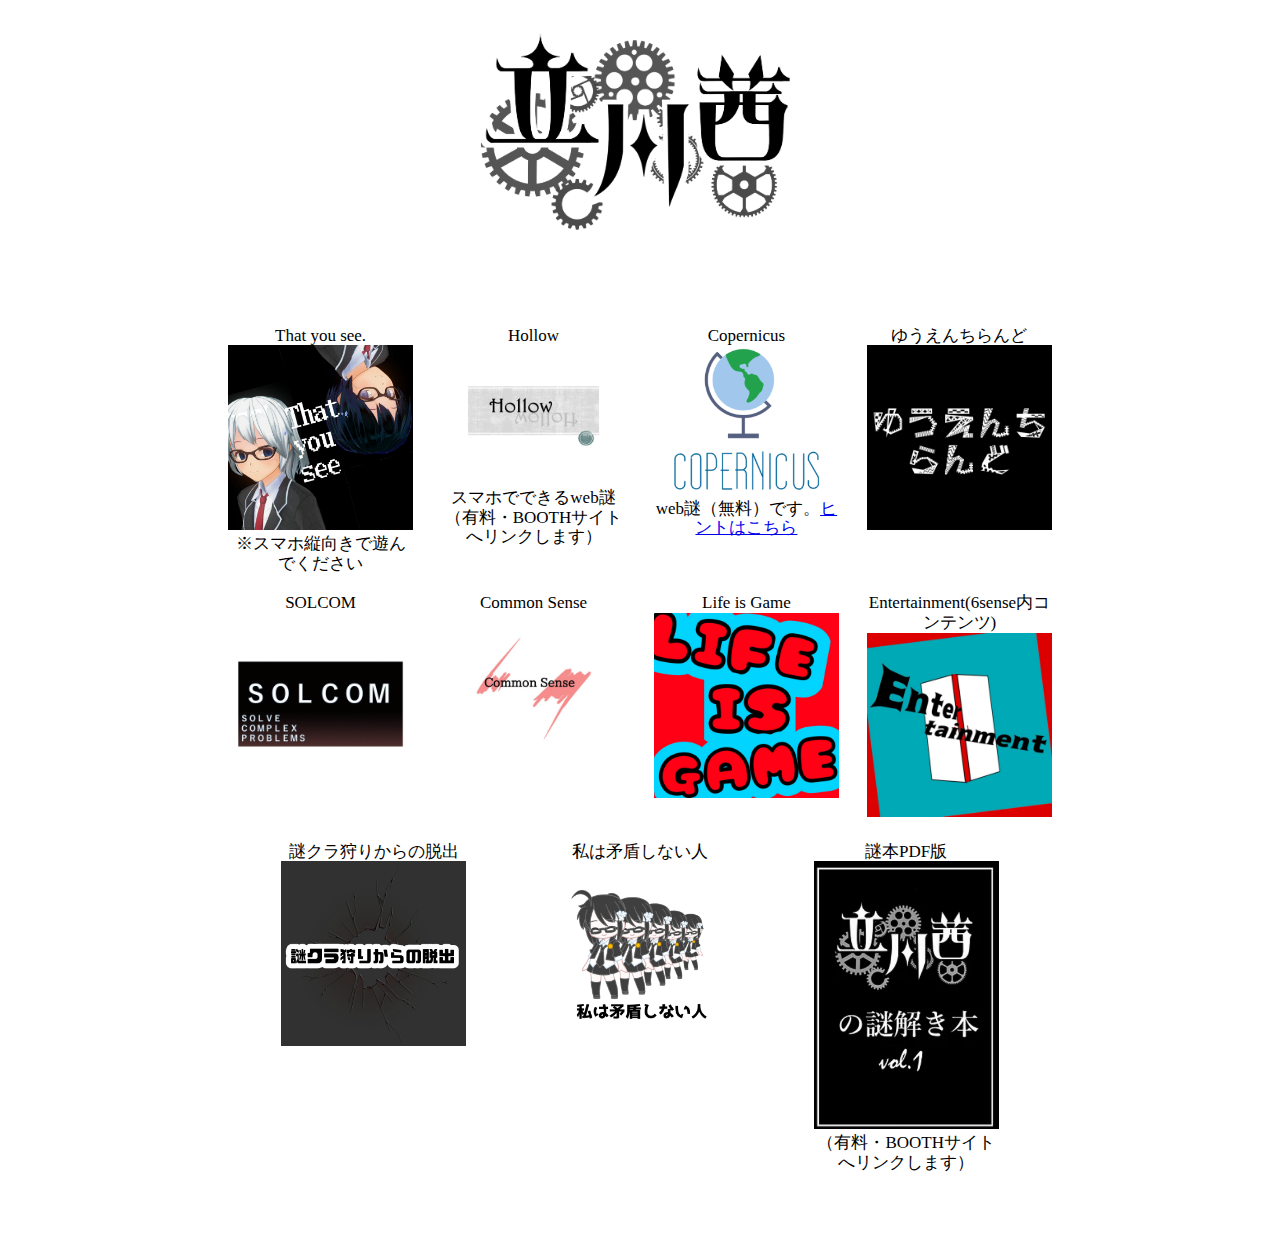
<file: index.html>
<!DOCTYPE html>
<html>
  <head>
    <meta charset="UTF-8">
    <title>立川茜</title>
    <link rel="icon" href="./favicon.ico">
    <link rel="stylesheet" href="./reset.css">
    <link rel="stylesheet" href="./index.css">
  <body>
    <div><img id="kuroakane" src="./image/kuroakane.png"></div>
    <!-- <div><img id="akanekimi" src="./image/akanekimi.png"></div> -->

    <div class="flexbox">

      <div class="card">
        <div>That you see.</div>
        <div>
          <a href="https://a2k-shin.site/thatyousee/thatyouseeintro.html">
            <img src="./image/tys.png">
          </a>
        </div>
        <div>※スマホ縦向きで遊んでください</div>
      </div>

      <div class="card">
        <div>Hollow</div>
        <div>
          <a href="https://tachikawaakane.booth.pm/items/2651429">
            <img src="./image/hollow.png">
          </a>
        </div>
        <div>スマホでできるweb謎（有料・BOOTHサイトへリンクします）</div>  
      </div>

      <div class="card">
        <div>Copernicus</div>
        <div>
          <!-- <a href="pro.html"> -->
          <a href="https://akanetachikawa.web.fc2.com/pro.html">
            <img src="./copernicus/image/logoo.png">
          </a>
        </div>  
        <!-- <div>web謎（無料）です。<a href="./copernicus/hint.html">ヒントはこちら</a></div> -->
        <div>web謎（無料）です。<a href="https://akanetachikawa.web.fc2.com/hint.html">ヒントはこちら</a></div>
      </div>

      <div class="card">
        <div>ゆうえんちらんど</div>
        <div>
          <a href="https://yuenchiland.wordpress.com/">
            <img src="./image/yuenchi.png">
          </a>
        </div>
      </div>

      <div class="card">
        <div>SOLCOM</div>
        <div>
          <a href="https://akanetachikawa.web.fc2.com/SOLCOM/home.html">
            <img src="./image/solcom.png">
          </a>
        </div>  
      </div>

      <div class="card">
        <div>Common Sense</div>
        <div>
          <a href="https://riddlecommonsense.wordpress.com/">
            <img src="./image/commonsense.png">
          </a>
        </div>  
      </div>

      <div class="card">
        <div>Life is Game</div>
        <div>
          <a href="https://lifeisgameriddle.wordpress.com/">
            <img src="./image/lifeisgame.png">
          </a>
        </div>  
      </div>

      <div class="card">
        <div>Entertainment(6sense内コンテンツ)</div>
        <div>
          <a href="https://sixsensesriddle.wordpress.com/">
            <img src="./image/Entertainment.png">
          </a>
        </div>
      </div>

      <div class="card">
        <div>謎クラ狩りからの脱出</div>
        <div>
          <a href="https://line.me/R/ti/p/%40ukt3794r">
            <img src="./image/nazokuragari.png">
          </a>
        </div>  
      </div>

      <div class="card">
        <div>私は矛盾しない人</div>
        <div>
          <a href="https://quiz-maker.site/quiz/play/eM0VHF20190128152220">
            <img src="./image/mujun.png">
          </a>
        </div>  
      </div>
            
      <div class="card">
        <div>謎本PDF版</div>
        <div>
          <a href="https://booth.pm/ja/items/3992774">
            <img src="./image/booth.jpeg">
          </a>
        </div>
        <div>（有料・BOOTHサイトへリンクします）</div>
      </div>

    </div>

    <!-- <div><a href="./nazo.html">その他謎解き</a></div>
    <div><a href="./ichimai.html">一枚謎置き場</a></div>
    <div><a href="./event.html">イベント記録</a></div> -->
    <!-- <div><a href="https://akanetachikawa.web.fc2.com/nazo.html">その他謎解き</a></div>
    <div><a href="https://akanetachikawa.web.fc2.com/ichimai.html">一枚謎置き場</a></div>
    <div><a href="https://akanetachikawa.web.fc2.com/event.html">イベント記録</a></div>
    <div><a href="https://toidas.net/entry/13164">立川茜診断（サービス終了）</a></div>
    <div><a href="https://akane.fanbox.cc/">pixivFANBOX</a></div> -->
  </body>
</html>
</file>
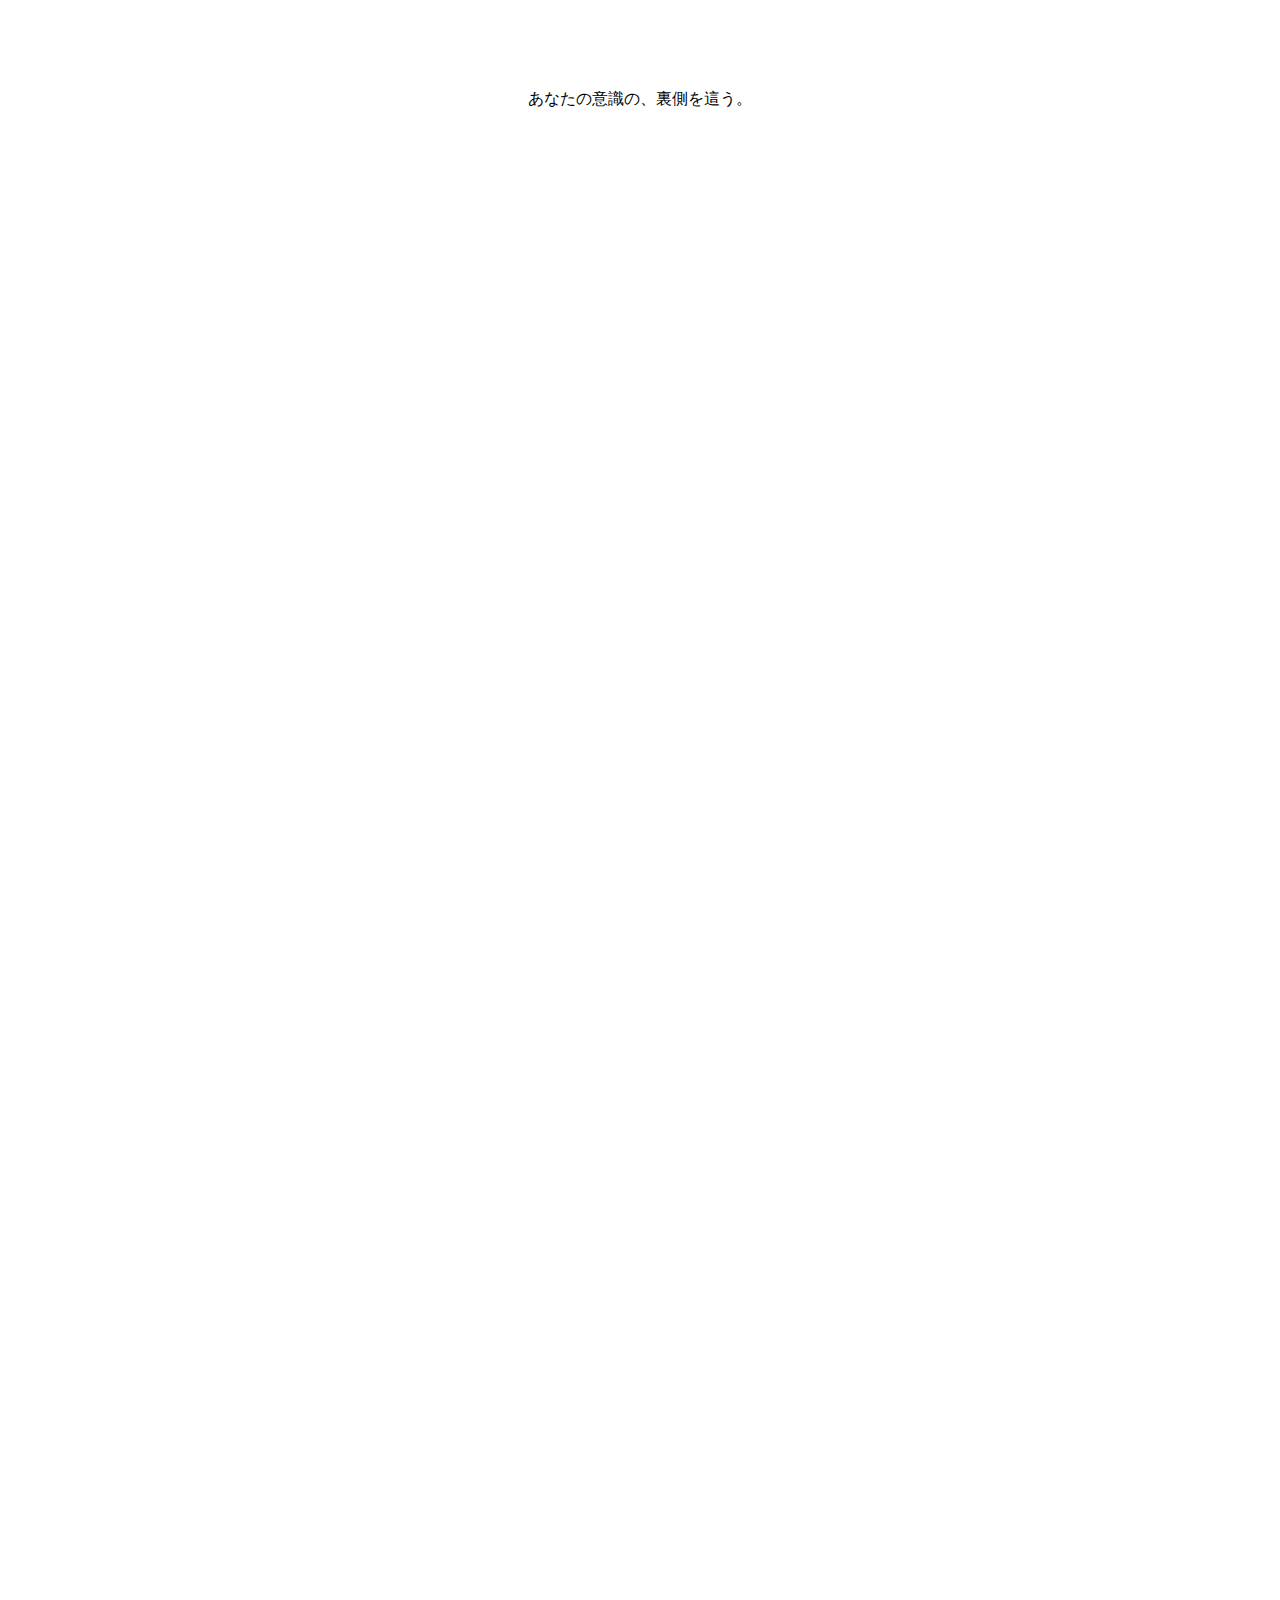
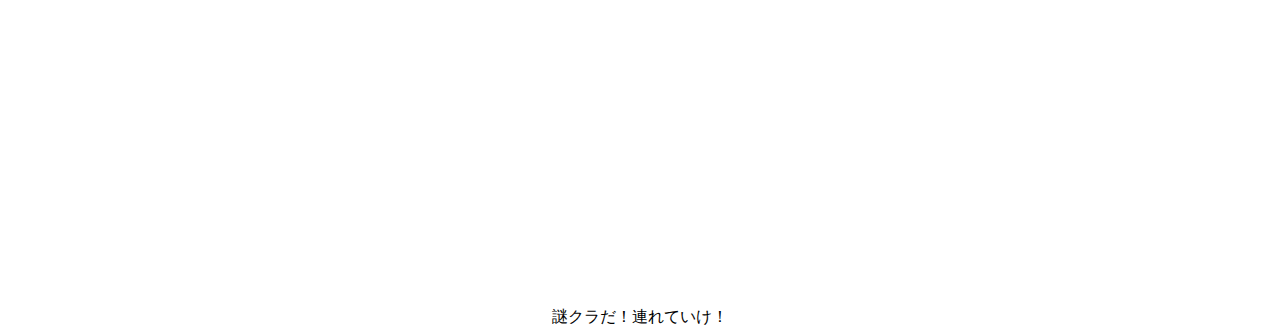
<file: home.html>
<!DOCTYPE html>
<html>
<head>
  <meta charset="UTF-8">
  <title>立川茜</title>
  <link rel="icon" href="./favicon.ico">
  <link rel="stylesheet" href="./reset.css">
  <link rel="stylesheet" href="./home.css">
</head>
<body>
  <div id="main">あなたの意識の、裏側を這う。</div>
  <div id="sub">謎クラだ！連れていけ！</div>
  
  <script>
    setTimeout(function(){
      window.location.href = './index.html';
    }, 5*1000);
  </script>
</body>
</html>
</file>
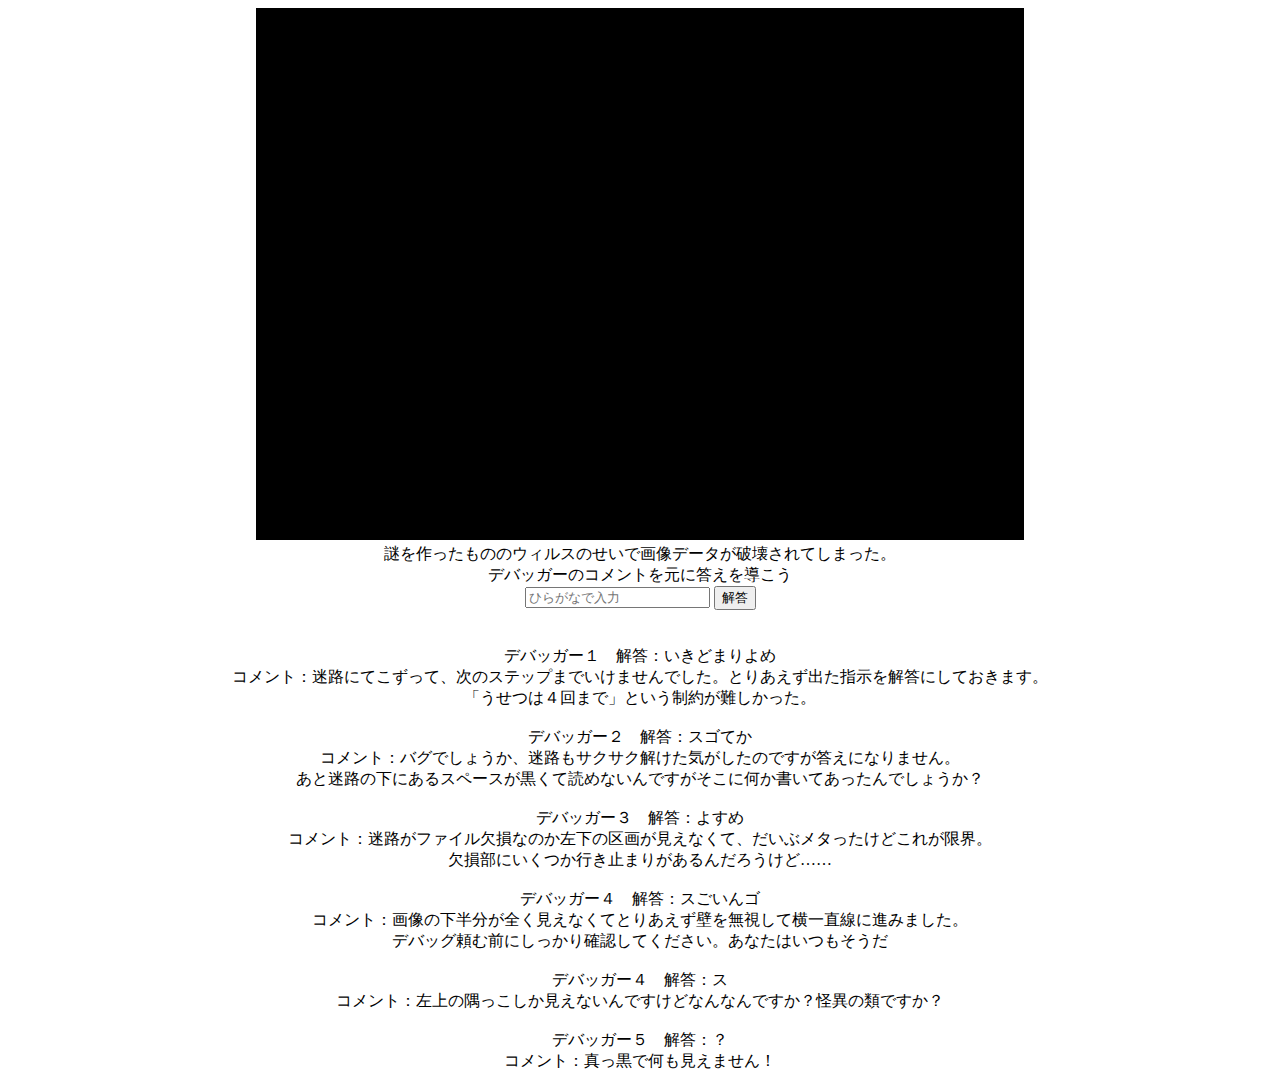
<file: nazo/murinandai.html>
<!DOCTYPE html>
<html lang="ja">
  <head>
    <meta charset="UTF-8">
    <title>むりなんだい２</title>
  </head>
  <body>
  <center>
    <img src="phantom1.png"><br>謎を作ったもののウィルスのせいで画像データが破壊されてしまった。<br>デバッガーのコメントを元に答えを導こう<br>
    

  <div style="text-align:center;">
<form name="f3">
  <input name="ans3" placeholder="ひらがなで入力"><input type="text" name="dummy" style="display:none;">
  <input type="button" value="解答" class="btn btn_primary" onclick="kotae3()" >
</form>
  <div id="disp">不正解</div>
<br><br>
    デバッガー１　解答：いきどまりよめ　<br>コメント：迷路にてこずって、次のステップまでいけませんでした。とりあえず出た指示を解答にしておきます。<br>「うせつは４回まで」という制約が難しかった。<br><br>
    デバッガー２　解答：スゴてか　<br>コメント：バグでしょうか、迷路もサクサク解けた気がしたのですが答えになりません。<br>あと迷路の下にあるスペースが黒くて読めないんですがそこに何か書いてあったんでしょうか？<br><br>
    デバッガー３　解答：よすめ　<br>コメント：迷路がファイル欠損なのか左下の区画が見えなくて、だいぶメタったけどこれが限界。<br>欠損部にいくつか行き止まりがあるんだろうけど……<br><Br>
    デバッガー４　解答：スごいんゴ　<br>コメント：画像の下半分が全く見えなくてとりあえず壁を無視して横一直線に進みました。<br>デバッグ頼む前にしっかり確認してください。あなたはいつもそうだ<br><Br>
    デバッガー４　解答：ス　<Br>コメント：左上の隅っこしか見えないんですけどなんなんですか？怪異の類ですか？<br><br>
    デバッガー５　解答：？　<br>コメント：真っ黒で何も見えません！
  </div>
  </center> 
<script type="text/javascript">
  document.getElementById("disp").style.display="none";
  function kotae3(){
    if((f3.ans3.value == "すごうで")||(f3.ans3.value == "スゴうで")) location.href='https://akanetachikawa.web.fc2.com/murijanai.html',document.getElementById("disp").style.display="none";
    else
    f3.ans3.value=null,document.getElementById("disp").style.display="block";
  }
</script>
</body>
</html>
</file>
<file: index.css>
html{
  font-size: 62.5%;
}

body{
  text-align: center;
  font-size: 1.7rem;
}

img {
  width: 100%;
}

#kuroakane, #akanekimi{
  width: 30%;
  margin-bottom: 2rem;
}

a{
  width: 100%;
}

.flexbox{
  display: flex;
  flex-wrap: wrap;
  justify-content: space-evenly;
  margin: 5rem;
}

.flexbox .card {
  margin-bottom: 2rem;
}

@media(min-width: 600px) {
  .flexbox .card{
    width: 45%;
  }
}

@media(min-width: 1000px) {
  .flexbox{
    margin: 5rem 20rem;
  }
  .flexbox .card{
    width: 21%;
  }
}
</file>
<file: home.css>
div{
  text-align: center;
}

#main{
  margin-top: 10vh;
  margin-bottom: 200vh;
}

body::-webkit-scrollbar{
  display:none;
}

html{
  /*スクロールバー非表示（Firefox）*/
  scrollbar-width: none;
}
</file>
